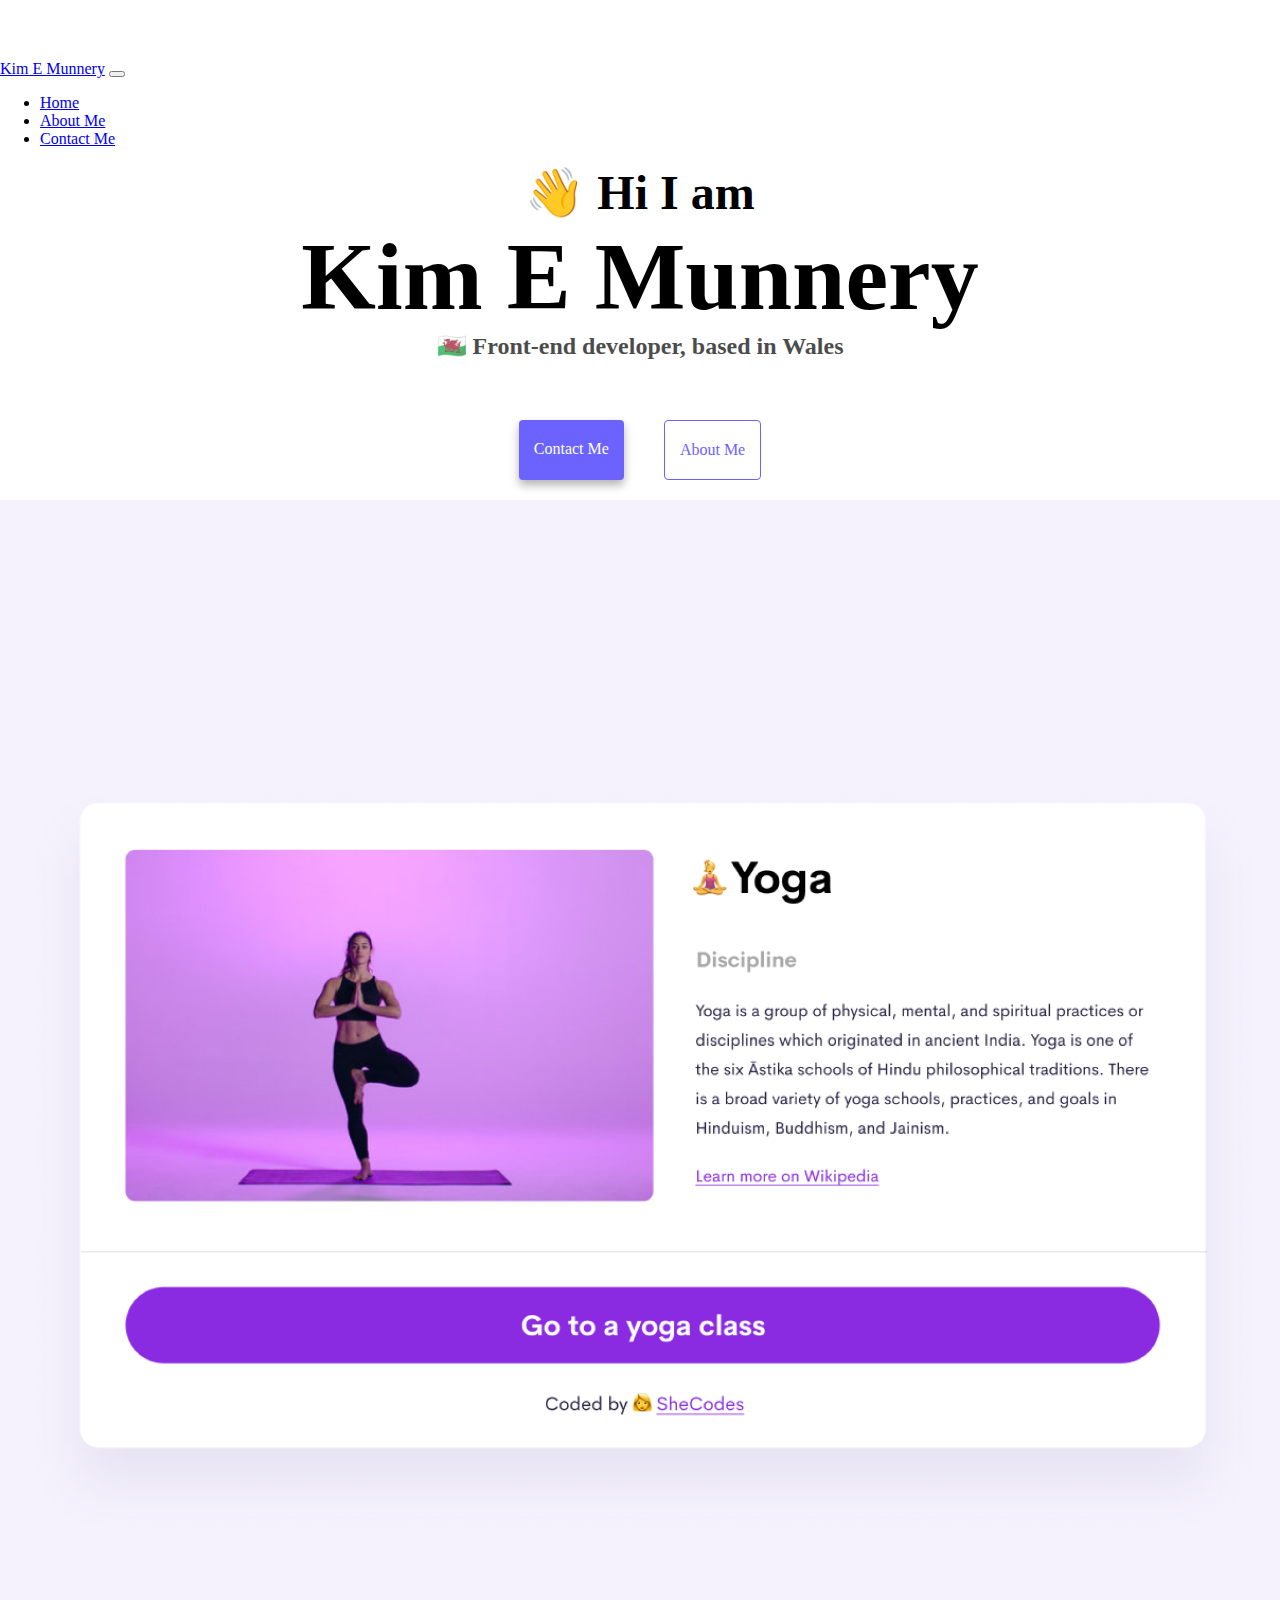
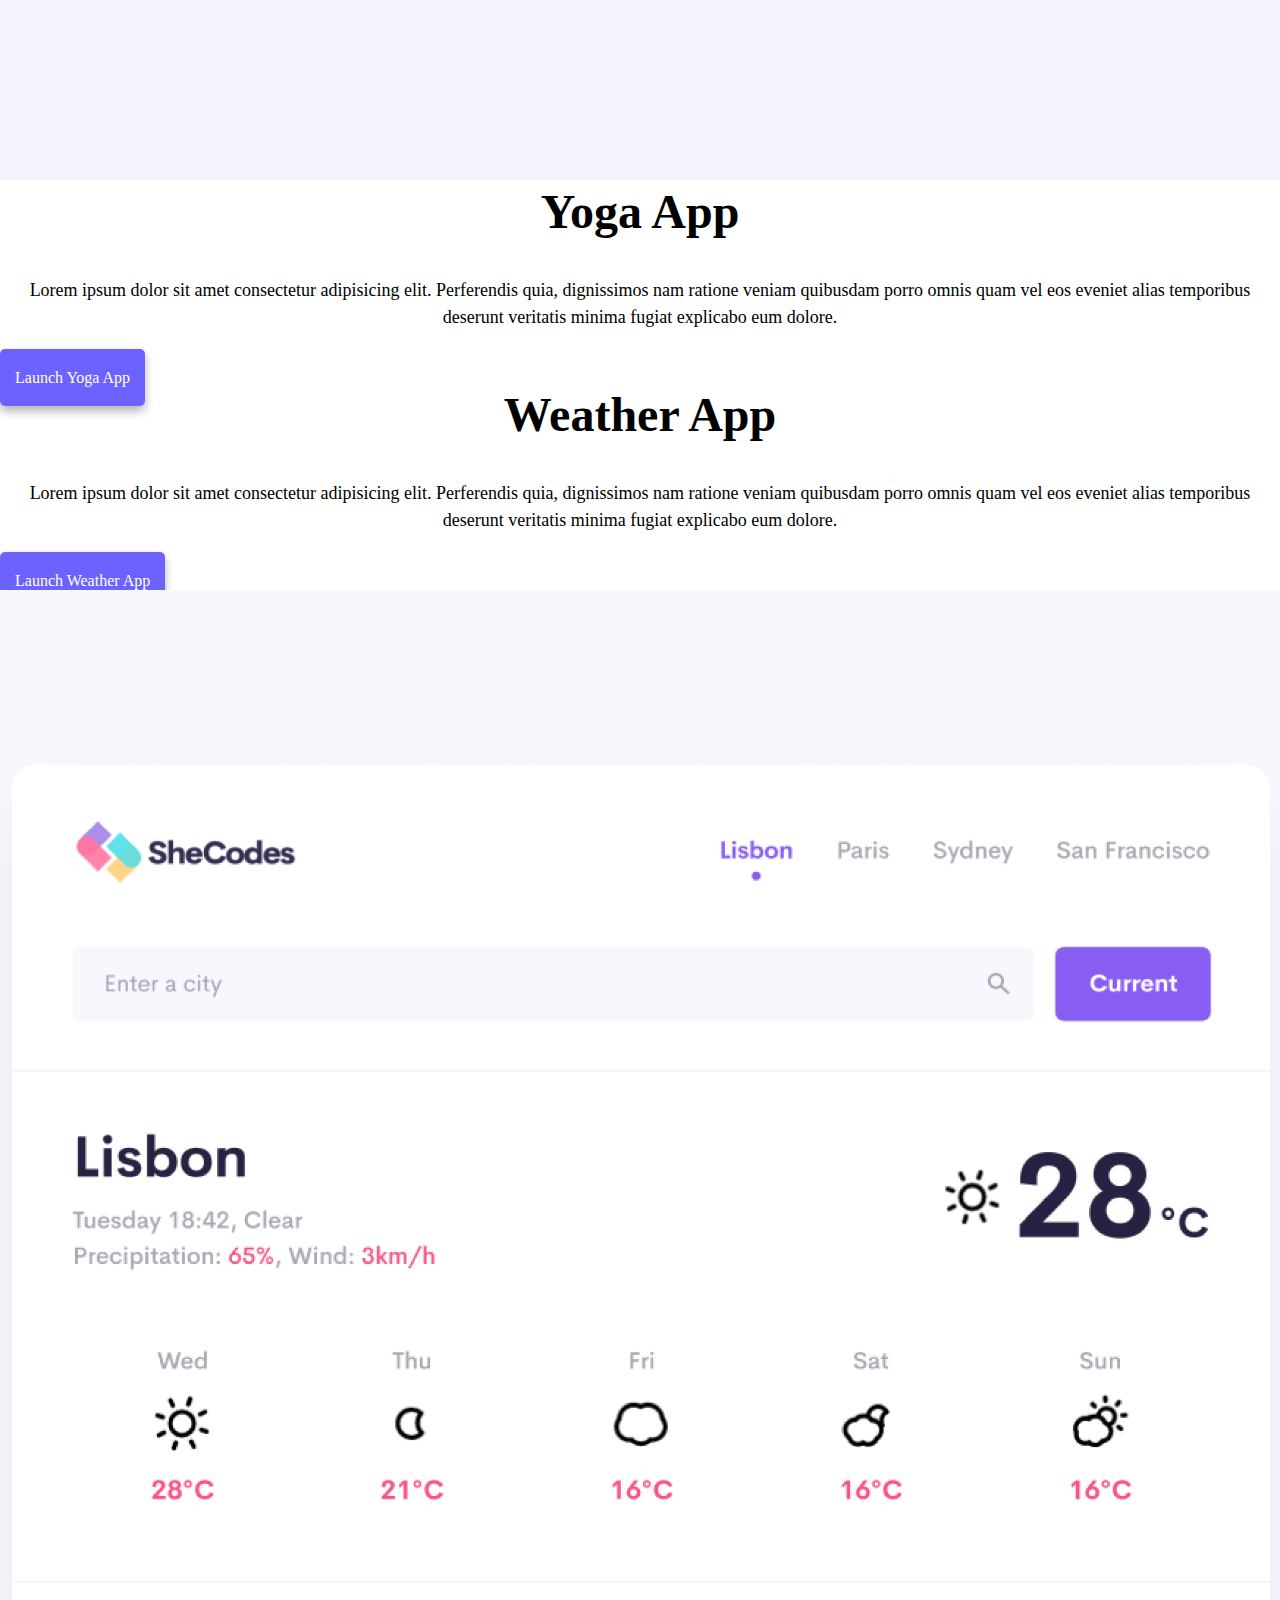
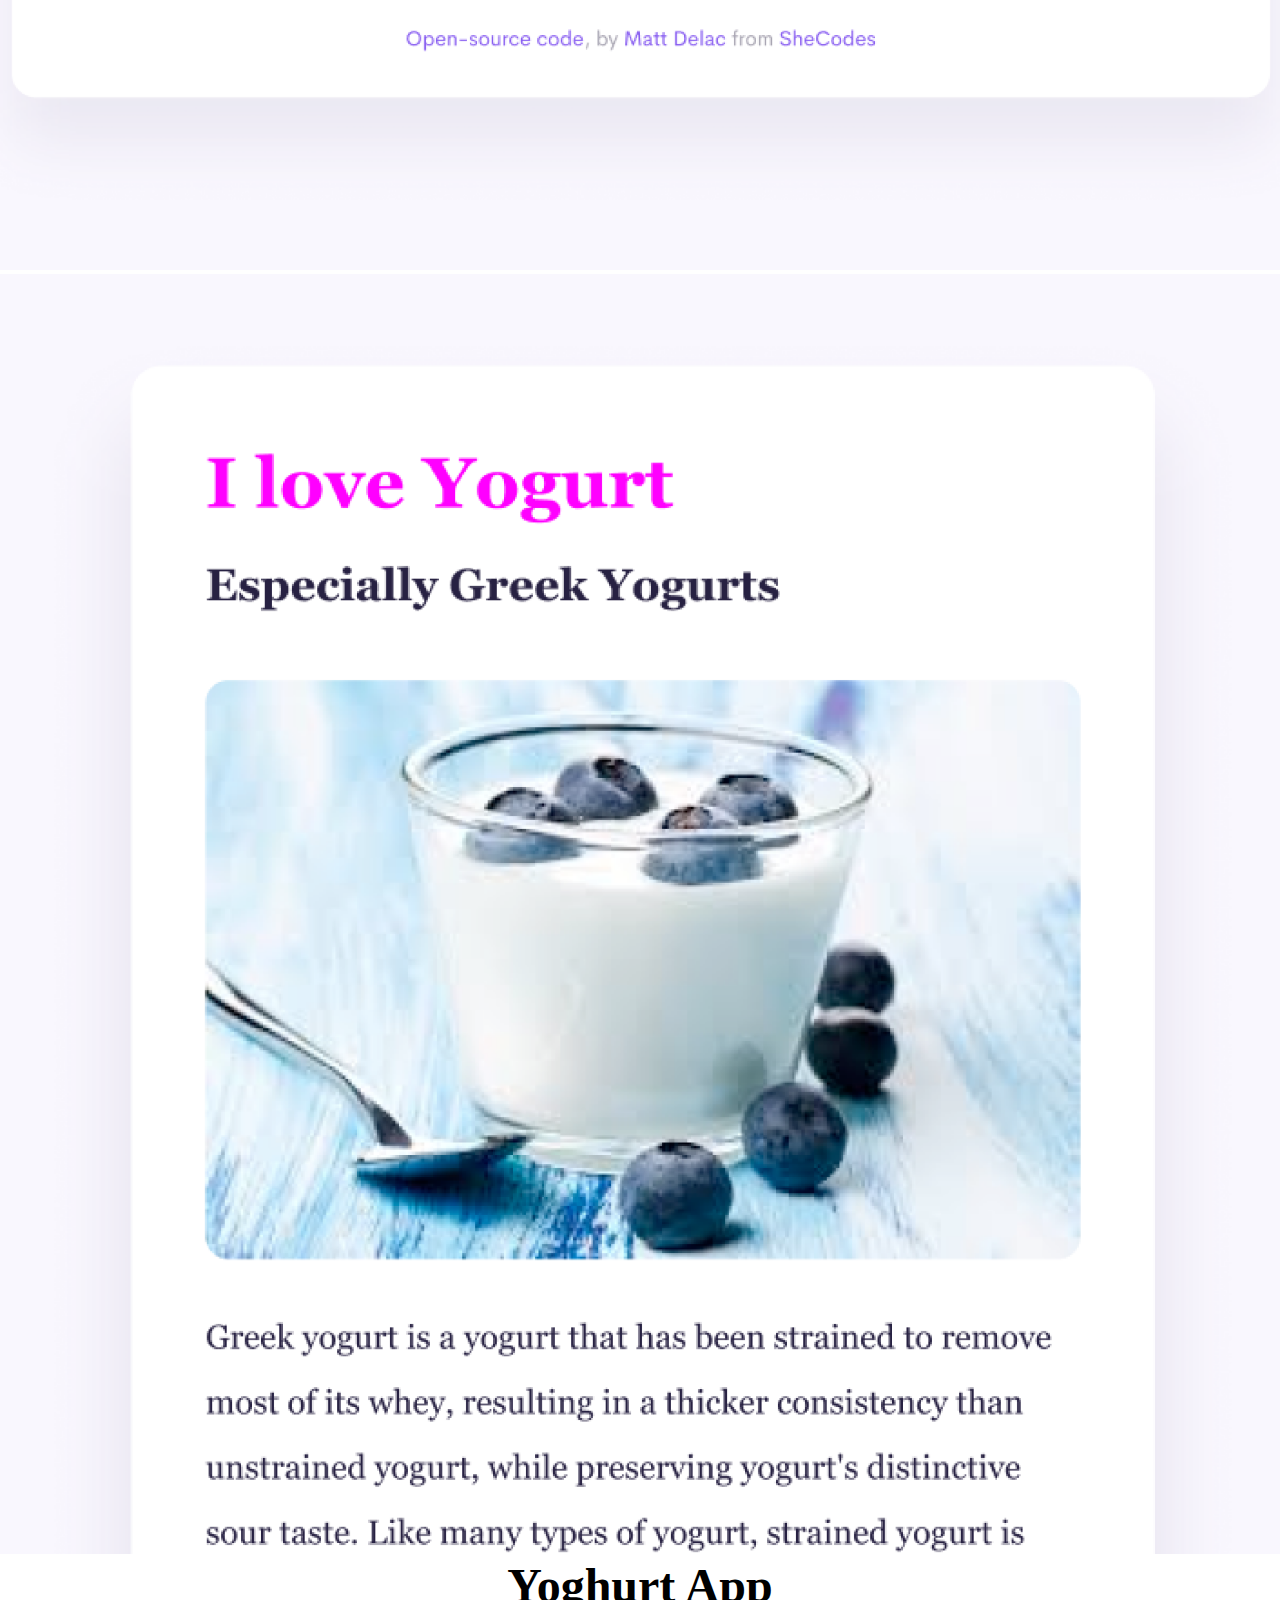
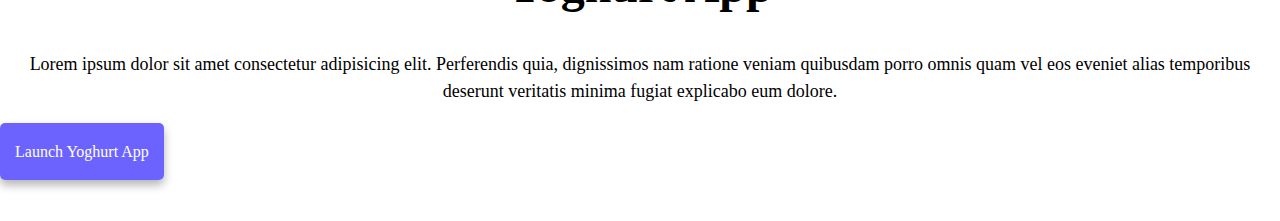
<file: index.html>
<!DOCTYPE html>
<html lang="en">
  <head>
    <meta charset="UTF-8" />
    <meta http-equiv="X-UA-Compatible" content="IE=edge" />
    <meta name="viewport" content="width=device-width, initial-scale=1.0" />
    <meta name="description" content="Welcome to Kim Elisa Munnery's website, where you can view their projects and other work produced during their front-end development journey."/>
    <title>Homepage - Kim E Munnery Portfolio</title>
    <link
      href="https://cdn.jsdelivr.net/npm/bootstrap@5.1.3/dist/css/bootstrap.min.css"
      rel="stylesheet"
      integrity="sha384-1BmE4kWBq78iYhFldvKuhfTAU6auU8tT94WrHftjDbrCEXSU1oBoqyl2QvZ6jIW3"
      crossorigin="anonymous"
    />
    <link rel="stylesheet" href="/src/styles.css"/>
  </head>
  <body>
    <nav class="navbar navbar-expand-lg navbar-light bg-light fixed-top">
      <div class="container-fluid">
        <a class="navbar-brand mb-0 h1" href="/"> Kim E Munnery</a>
        <button
          class="navbar-toggler"
          type="button"
          data-bs-toggle="collapse"
          data-bs-target="#navbarNav"
          aria-controls="navbarNav"
          aria-expanded="false"
          aria-label="Toggle navigation"
        >
          <span class="navbar-toggler-icon"></span>
        </button>
        <div class="collapse navbar-collapse" id="navbarNav">
          <ul class="navbar-nav">
            <li class="nav-item ps-4">
              <a class="nav-link active" href="/" title="Home">Home</a>
            </li>
            <li class="nav-item">
              <a class="nav-link" href="/about.html" title="About Kim E Munnery">About Me</a>
            </li>
            <li class="nav-item">
              <a class="nav-link" href="/about.html#contact" title="Contact Kim E Munnery">Contact Me</a>
            </li>
          </ul>
        </div>
      </div>
    </nav>
    <h2 class="intro-heading">👋 Hi I am</h2>
    <h1 class="home-main intro-heading">Kim E Munnery</h1>
    <h3 class="intro-heading">🏴󠁧󠁢󠁷󠁬󠁳󠁿 Front-end developer, based in Wales</h3>
    <div class="navigation-links mb-5">
      <a href="about.html#contact" class="contact-link" title="Contact Kim E Munnery">Contact me</a>
      <a href="about.html" class="about-link" title="About Kim E Munnery">About me</a>
    </div>
    <div class="container">
      <div class="row">
        <div class="col-md-6">
            <img src="/images/yoga.png" alt="person in a yoga pose" class="img-fluid rounded"/>
        </div>
        <div class="col-md-6">
          <h2 class="mb-3 yoga-heading">Yoga App</h2>
          <p class="yoga-section">Lorem ipsum dolor sit amet consectetur adipisicing elit. Perferendis quia, dignissimos nam ratione veniam quibusdam porro omnis quam vel eos eveniet alias temporibus deserunt veritatis minima fugiat explicabo eum dolore.</p>
          <div class="mt-4">
          <a href="#" class="primary-link launch-button">Launch Yoga App</a>
          </div>
        </div>
      <div class="row mt-5">
        <div class="col-md-6">
            <h2 class="mb-3 weather-heading">Weather App</h2>
            <p class="weather-section">Lorem ipsum dolor sit amet consectetur adipisicing elit. Perferendis quia, dignissimos nam ratione veniam quibusdam porro omnis quam vel eos eveniet alias temporibus deserunt veritatis minima fugiat explicabo eum dolore.</p>
            <div class="my-5">
            <a href="#" class="primary-link launch-button">Launch Weather App</a>
            </div>
            </div>
        <div class="col-md-6">
            <img src="/images/weather.png" alt="screenshot of my weather app" class="img-fluid rounded" />  
            </div>
        <div class="row mt-5">
          <div class="col-md-6">
            <img src="/images/yoghurt.png" alt="screenshot of my webpage about yoghurts" class="img-fluid rounded" />
                </div>
          <div class="col-md-6">
              <h2 class="mb-3 yoghurt-heading">Yoghurt App</h2>
              <p class="yoghurt-section">Lorem ipsum dolor sit amet consectetur adipisicing elit. Perferendis quia, dignissimos nam ratione veniam quibusdam porro omnis quam vel eos eveniet alias temporibus deserunt veritatis minima fugiat explicabo eum dolore.</p>
              <div class="mt-4">
              <a href="#" class="primary-link launch-button">Launch Yoghurt App</a>
              </div>
            </div>
    </div>
    <script
      src="https://cdn.jsdelivr.net/npm/bootstrap@5.1.3/dist/js/bootstrap.bundle.min.js"
      integrity="sha384-ka7Sk0Gln4gmtz2MlQnikT1wXgYsOg+OMhuP+IlRH9sENBO0LRn5q+8nbTov4+1p"
      crossorigin="anonymous"
    ></script>
  </body>
</html>
</file>
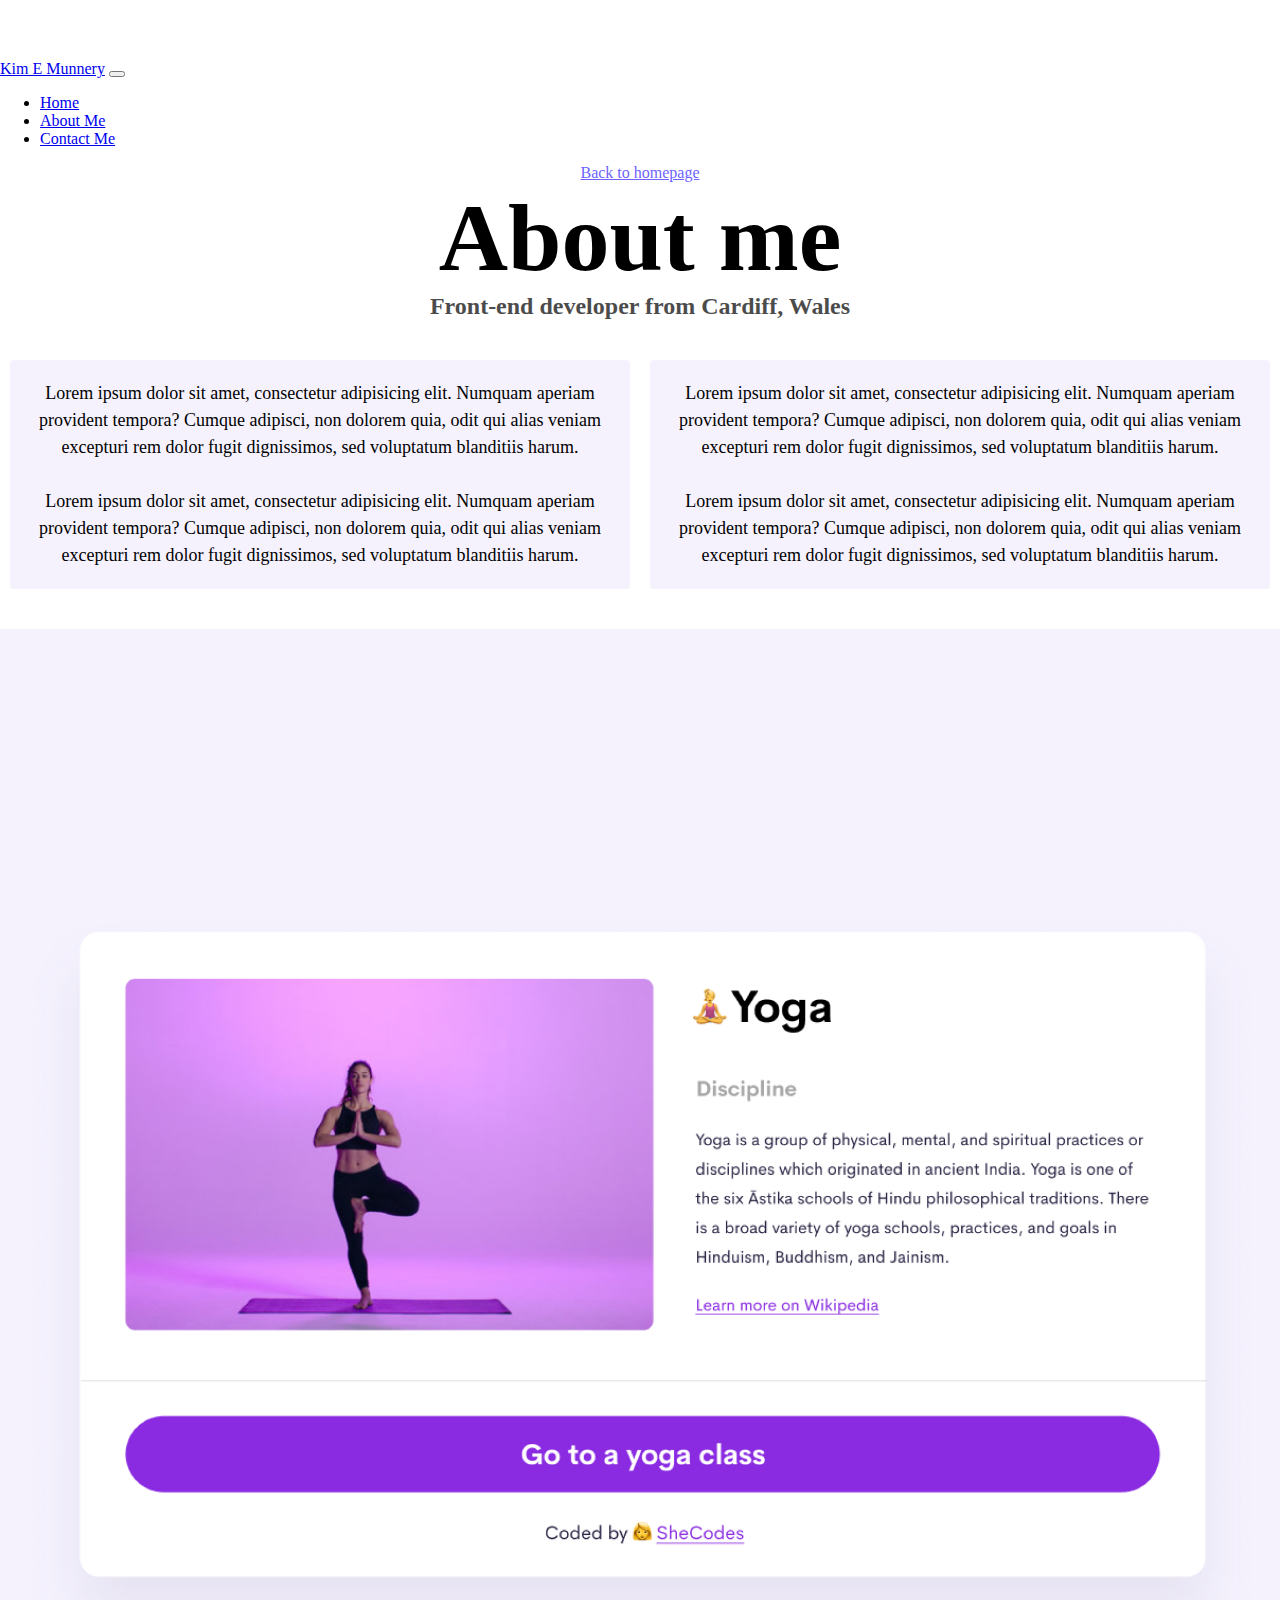
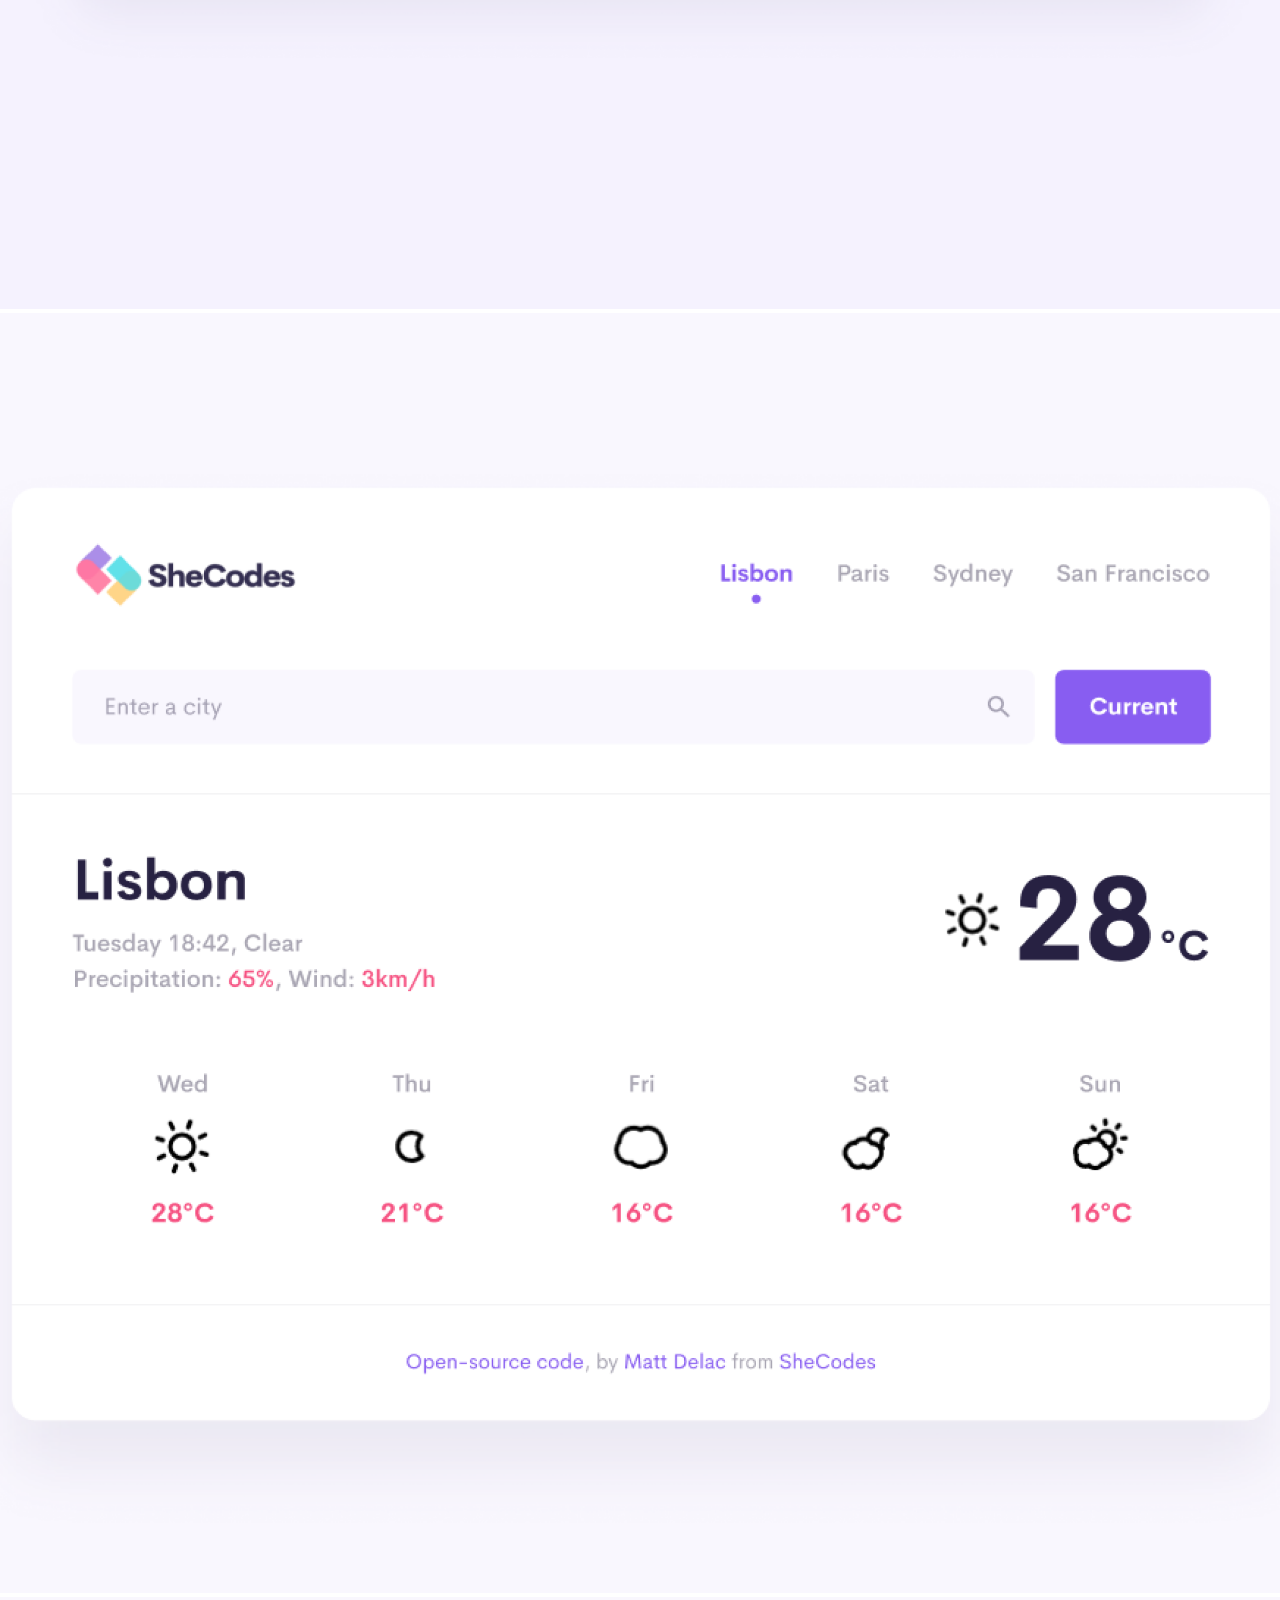
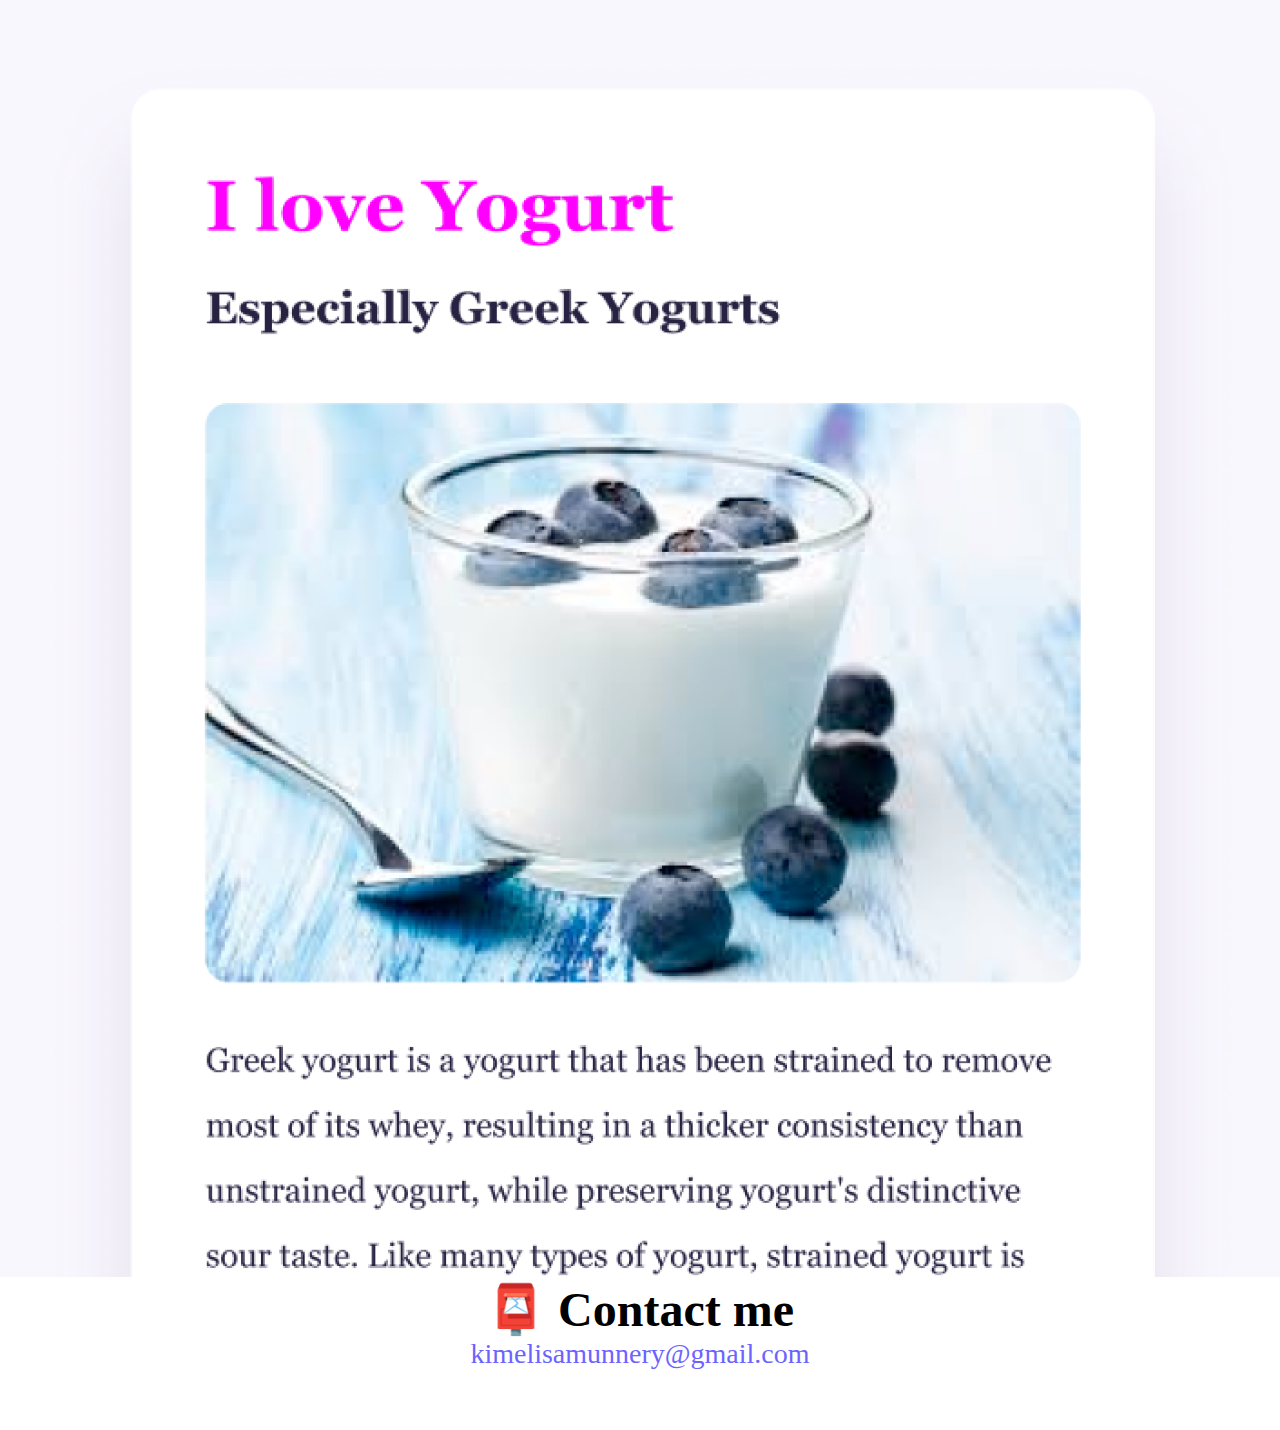
<file: about.html>
<!DOCTYPE html>
<html lang="en">
  <head>
    <meta charset="UTF-8" />
    <meta http-equiv="X-UA-Compatible" content="IE=edge" />
    <meta name="viewport" content="width=device-width, initial-scale=1.0" />
    <meta
      name="description"
      content="Welcome to Kim Elisa Munnery's website, where you can view their projects and other work produced during their front-end development journey."
    />
    <link
      href="https://cdn.jsdelivr.net/npm/bootstrap@5.1.3/dist/css/bootstrap.min.css"
      rel="stylesheet"
      integrity="sha384-1BmE4kWBq78iYhFldvKuhfTAU6auU8tT94WrHftjDbrCEXSU1oBoqyl2QvZ6jIW3"
      crossorigin="anonymous"
    />
    <link rel="stylesheet" href="/src/styles.css" />
    <title>Learn more about me - Kim E Munnery Portfolio</title>
  </head>
  <body>
    <nav class="navbar navbar-expand-lg navbar-light bg-light fixed-top">
      <div class="container-fluid">
        <a class="navbar-brand mb-0 h1" href="/"> Kim E Munnery</a>
        <button
          class="navbar-toggler"
          type="button"
          data-bs-toggle="collapse"
          data-bs-target="#navbarNav"
          aria-controls="navbarNav"
          aria-expanded="false"
          aria-label="Toggle navigation"
        >
          <span class="navbar-toggler-icon"></span>
        </button>
        <div class="collapse navbar-collapse" id="navbarNav">
          <ul class="navbar-nav">
            <li class="nav-item ps-4">
              <a class="nav-link active" href="/" title="Home">Home</a>
            </li>
            <li class="nav-item">
              <a class="nav-link" href="/about.html" title="About Kim E Munnery"
                >About Me</a
              >
            </li>
            <li class="nav-item">
              <a
                class="nav-link"
                href="/about.html#contact"
                title="Contact Kim E Munnery"
                >Contact Me</a
              >
            </li>
          </ul>
        </div>
      </div>
    </nav>
    <a href="/" class="homepage-link" title="Go back to homepage"
      >Back to homepage</a
    >
    <h1 class="about-main-heading">About me</h1>
    <h3>Front-end developer from Cardiff, Wales</h3>
    <div class="about-paragraphs">
      <p>
        Lorem ipsum dolor sit amet, consectetur adipisicing elit. Numquam
        aperiam provident tempora? Cumque adipisci, non dolorem quia, odit qui
        alias veniam excepturi rem dolor fugit dignissimos, sed voluptatum
        blanditiis harum.
        <br />
        <br />
        Lorem ipsum dolor sit amet, consectetur adipisicing elit. Numquam
        aperiam provident tempora? Cumque adipisci, non dolorem quia, odit qui
        alias veniam excepturi rem dolor fugit dignissimos, sed voluptatum
        blanditiis harum.
      </p>
      <p>
        Lorem ipsum dolor sit amet, consectetur adipisicing elit. Numquam
        aperiam provident tempora? Cumque adipisci, non dolorem quia, odit qui
        alias veniam excepturi rem dolor fugit dignissimos, sed voluptatum
        blanditiis harum.
        <br />
        <br />
        Lorem ipsum dolor sit amet, consectetur adipisicing elit. Numquam
        aperiam provident tempora? Cumque adipisci, non dolorem quia, odit qui
        alias veniam excepturi rem dolor fugit dignissimos, sed voluptatum
        blanditiis harum.
      </p>
    </div>
    <div class="container">
      <div class="row my-5">
        <div class="col-sm-4">
          <img
            src="/images/yoga.png"
            alt="person in a yoga position"
            class="img-fluid p-1 rounded shadow"
          />
        </div>
        <div class="col-sm-4">
          <img
            src="/images/weather.png"
            alt="screenshot of my weather app project"
            class="img-fluid p-1 rounded shadow"
          />
        </div>
        <div class="col-sm-4">
          <img
            src="/images/yoghurt.png"
            alt="screenshot of my webpage about yoghurts"
            class="img-fluid p-1 rounded shadow"
          />
        </div>
      </div>
    </div>
    <div id="contact" class="my-5">
      <h2>📮 Contact me</h2>
      <a
        href="mailto:kimelisamunnery@gmail.com"
        class="email-link"
        title="email link to contact kim munnery"
      >
        kimelisamunnery@gmail.com
      </a>
    </div>
    <script
      src="https://cdn.jsdelivr.net/npm/bootstrap@5.1.3/dist/js/bootstrap.bundle.min.js"
      integrity="sha384-ka7Sk0Gln4gmtz2MlQnikT1wXgYsOg+OMhuP+IlRH9sENBO0LRn5q+8nbTov4+1p"
      crossorigin="anonymous"
    ></script>
  </body>
</html>
</file>
<file: src/styles.css>
:root {
  --primary-color: #6c63ff;
  --secondary-color: #f5f2fe;
  --box-shadow: 0 5px 10px rgba(0, 0, 0, 0.3);
}

body {
  margin: 60px auto;
  max-width: 100%;
}

h1,
h2,
h3 {
  text-align: center;
  margin: 0;
}

h1 {
  font-size: 96px;
}

h2 {
  font-size: 48px;
}

h3 {
  font-size: 24px;
  opacity: 0.7;
}

p {
  background: var(--secondary-color);
  padding: 20px;
  border-radius: 4px;
  font-size: 18px;
  line-height: 1.5;
  text-align: center;
}

@media (max-width: 576px) {
  .intro-heading {
    text-align: center;
    font-size: 30px;
  }

  h2 {
    text-align: center;
    font-size: 26px;
  }

  p {
    font-size: 14px;
  }

  .img-fluid {
    display: none;
  }

  .launch-button {
    font-size: 12px;
    padding: 10px;
  }
}

.yoga-section,
.weather-section,
.yoghurt-section {
  background: white;
}

.navigation-links {
  display: flex;
  margin-top: 40px;
  justify-content: center;
}

.navigation-links a {
  margin: 20px;
  border-radius: 4px;
  padding: 20px 15px;
  text-decoration: none;
  text-transform: capitalize;
}

.contact-link {
  background: var(--primary-color);
  box-shadow: var(--box-shadow);
  color: white;
}

.about-link {
  color: var(--primary-color);
  border: 1px solid var(--primary-color);
}

.img-fluid {
  max-width: 100%;
  max-height: auto;
}

.primary-link {
  background: var(--primary-color);
  color: white;
  box-shadow: var(--box-shadow);
  padding: 20px 15px;
  border-radius: 5px;
  text-decoration: none;
}

.homepage-link {
  color: var(--primary-color);
  text-align: center;
  display: block;
}

.about-paragraphs {
  display: flex;
  margin: 30px 0;
}

.about-paragraphs p {
  margin: 10px;
}

.email-link {
  display: flex;
  justify-content: center;
  color: var(--primary-color);
  font-size: 28px;
  text-decoration: none;
}

.email-link:hover {
  text-decoration: underline;
}
</file>
